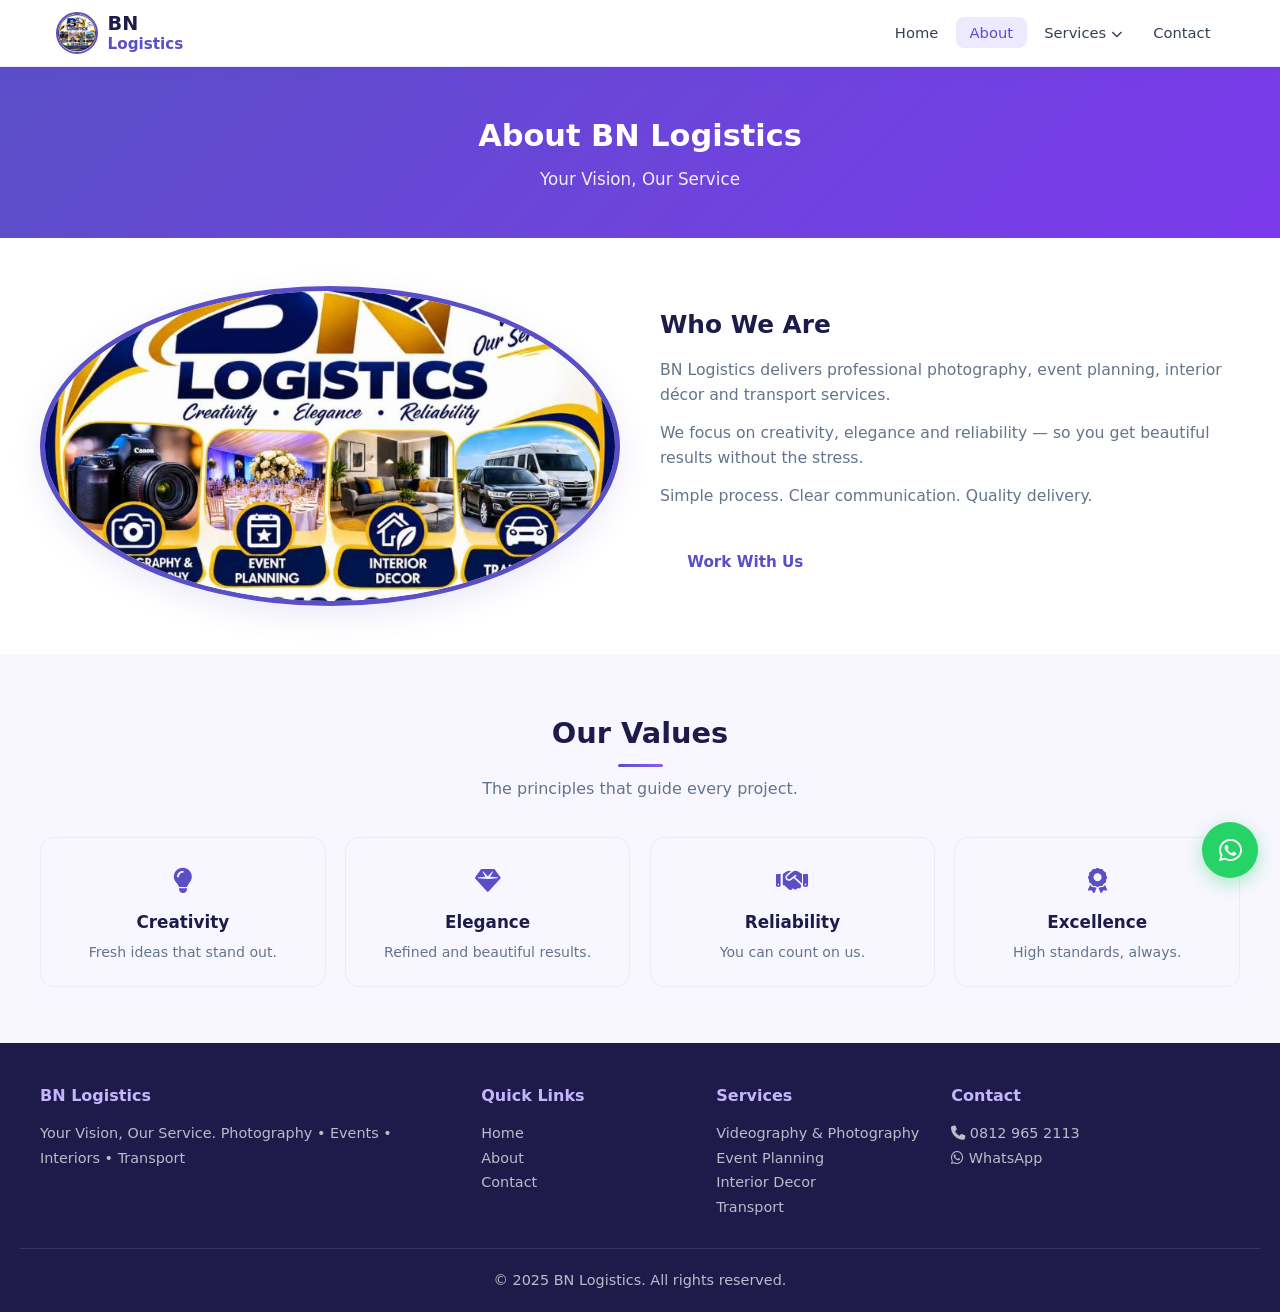
<file: about.html>
<!DOCTYPE html>
<html lang="en">
<head>
  <meta charset="UTF-8">
  <meta name="viewport" content="width=device-width, initial-scale=1.0">
  <title>About Us | BN Logistics</title>
  <link rel="stylesheet" href="css/styles.css">
  <link rel="stylesheet" href="https://cdnjs.cloudflare.com/ajax/libs/font-awesome/6.5.1/css/all.min.css">
</head>
<body>
  <header class="header">
    <div class="header-container">
      <a href="index.html" class="logo-brand">
        <img src="logo.jpeg" alt="BN Logistics Logo">
        <div class="brand-text">BN <span>Logistics</span></div>
      </a>
      <button class="mobile-toggle" aria-label="Toggle menu"><i class="fas fa-bars"></i></button>
      <ul class="nav-menu">
        <li><a href="index.html">Home</a></li>
        <li><a href="about.html" class="active">About</a></li>
        <li class="dropdown">
          <a href="index.html#services">Services <i class="fas fa-chevron-down" style="font-size:0.7rem;"></i></a>
          <div class="dropdown-content">
            <a href="services/videography.html">Videography & Photography</a>
            <a href="services/event-planning.html">Event Planning</a>
            <a href="services/interior-decor.html">Interior Decor</a>
            <a href="services/transport.html">Transport</a>
          </div>
        </li>
        <li><a href="contact.html">Contact</a></li>
      </ul>
    </div>
  </header>

  <section class="page-hero">
    <h1>About BN Logistics</h1>
    <p>Your Vision, Our Service</p>
  </section>

  <section class="content-section">
    <div class="container">
      <div>
        <img src="logo.jpeg" alt="BN Logistics" class="main-image" style="height: auto; max-height: 320px; border-radius: 50%; border: 5px solid var(--primary); object-fit: cover;">
      </div>
      <div>
        <h2>Who We Are</h2>
        <p>BN Logistics delivers professional photography, event planning, interior décor and transport services.</p>
        <p>We focus on creativity, elegance and reliability — so you get beautiful results without the stress.</p>
        <p>Simple process. Clear communication. Quality delivery.</p>
        <a href="contact.html" class="btn btn-primary" style="margin-top: 1rem;">Work With Us</a>
      </div>
    </div>
  </section>

  <section class="section" style="background: var(--light);">
    <div class="container">
      <div class="section-title">
        <h2>Our Values</h2>
        <p>The principles that guide every project.</p>
      </div>
      <div class="values-grid">
        <div class="value-item">
          <div class="icon"><i class="fas fa-lightbulb"></i></div>
          <h4>Creativity</h4>
          <p>Fresh ideas that stand out.</p>
        </div>
        <div class="value-item">
          <div class="icon"><i class="fas fa-gem"></i></div>
          <h4>Elegance</h4>
          <p>Refined and beautiful results.</p>
        </div>
        <div class="value-item">
          <div class="icon"><i class="fas fa-handshake"></i></div>
          <h4>Reliability</h4>
          <p>You can count on us.</p>
        </div>
        <div class="value-item">
          <div class="icon"><i class="fas fa-award"></i></div>
          <h4>Excellence</h4>
          <p>High standards, always.</p>
        </div>
      </div>
    </div>
  </section>

  <footer class="footer">
    <div class="footer-grid">
      <div>
        <h4>BN Logistics</h4>
        <p>Your Vision, Our Service. Photography • Events • Interiors • Transport</p>
      </div>
      <div>
        <h4>Quick Links</h4>
        <p><a href="index.html">Home</a></p>
        <p><a href="about.html">About</a></p>
        <p><a href="contact.html">Contact</a></p>
      </div>
      <div>
        <h4>Services</h4>
        <p><a href="services/videography.html">Videography & Photography</a></p>
        <p><a href="services/event-planning.html">Event Planning</a></p>
        <p><a href="services/interior-decor.html">Interior Decor</a></p>
        <p><a href="services/transport.html">Transport</a></p>
      </div>
      <div>
        <h4>Contact</h4>
        <p><i class="fas fa-phone"></i> <a href="tel:+2348129652113">0812 965 2113</a></p>
        <p><i class="fab fa-whatsapp"></i> <a href="https://wa.me/2348129652113" target="_blank">WhatsApp</a></p>
      </div>
    </div>
    <div class="footer-bottom">
      <p>&copy; 2025 BN Logistics. All rights reserved.</p>
    </div>
  </footer>

  <a href="https://wa.me/2348129652113" class="whatsapp-float" target="_blank"><i class="fab fa-whatsapp"></i></a>

  <script>
    const toggle = document.querySelector('.mobile-toggle');
    const menu = document.querySelector('.nav-menu');
    toggle.addEventListener('click', () => menu.classList.toggle('active'));
    document.querySelectorAll('.dropdown > a').forEach(link => {
      link.addEventListener('click', (e) => {
        if (window.innerWidth <= 768) {
          e.preventDefault();
          link.parentElement.classList.toggle('open');
        }
      });
    });
  </script>
</body>
</html>
</file>
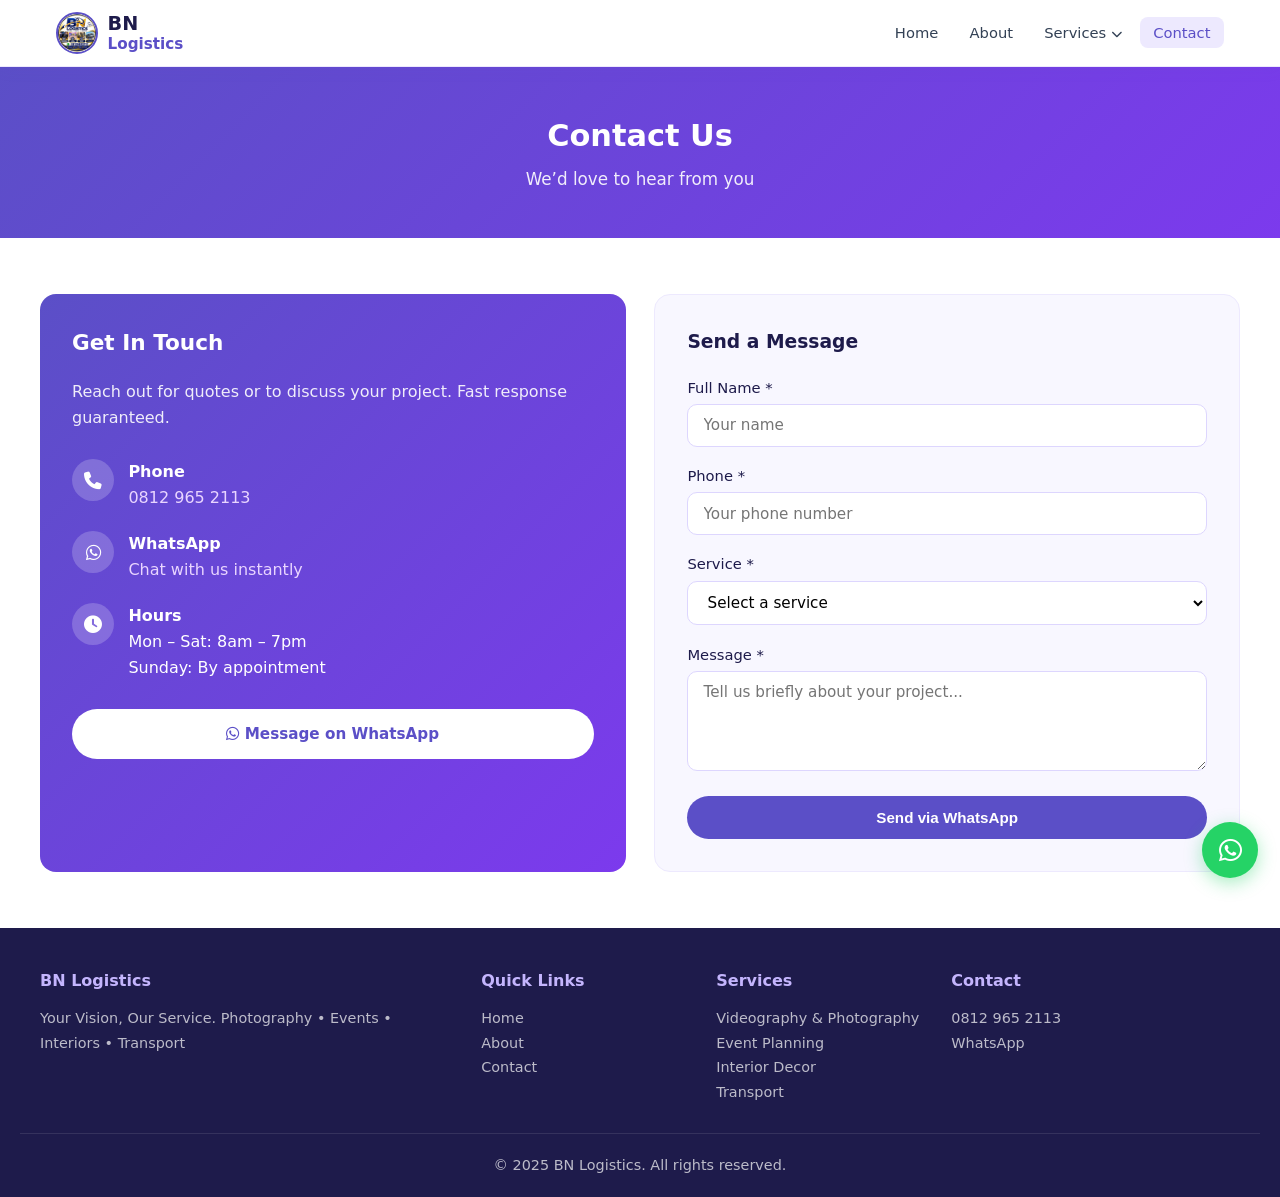
<file: contact.html>
<!DOCTYPE html>
<html lang="en">
<head>
  <meta charset="UTF-8">
  <meta name="viewport" content="width=device-width, initial-scale=1.0">
  <title>Contact Us | BN Logistics</title>
  <link rel="stylesheet" href="css/styles.css">
  <link rel="stylesheet" href="https://cdnjs.cloudflare.com/ajax/libs/font-awesome/6.5.1/css/all.min.css">
</head>
<body>
  <header class="header">
    <div class="header-container">
      <a href="index.html" class="logo-brand">
        <img src="logo.jpeg" alt="BN Logistics Logo">
        <div class="brand-text">BN <span>Logistics</span></div>
      </a>
      <button class="mobile-toggle" aria-label="Toggle menu"><i class="fas fa-bars"></i></button>
      <ul class="nav-menu">
        <li><a href="index.html">Home</a></li>
        <li><a href="about.html">About</a></li>
        <li class="dropdown">
          <a href="index.html#services">Services <i class="fas fa-chevron-down" style="font-size:0.7rem;"></i></a>
          <div class="dropdown-content">
            <a href="services/videography.html">Videography & Photography</a>
            <a href="services/event-planning.html">Event Planning</a>
            <a href="services/interior-decor.html">Interior Decor</a>
            <a href="services/transport.html">Transport</a>
          </div>
        </li>
        <li><a href="contact.html" class="active">Contact</a></li>
      </ul>
    </div>
  </header>

  <section class="page-hero">
    <h1>Contact Us</h1>
    <p>We’d love to hear from you</p>
  </section>

  <section class="section">
    <div class="container">
      <div class="contact-grid">
        <div class="contact-info">
          <h3>Get In Touch</h3>
          <p style="margin-bottom: 1.8rem; opacity: 0.9;">Reach out for quotes or to discuss your project. Fast response guaranteed.</p>
          
          <div class="contact-item">
            <div class="icon"><i class="fas fa-phone"></i></div>
            <div>
              <strong>Phone</strong><br>
              <a href="tel:+2348129652113">0812 965 2113</a>
            </div>
          </div>
          
          <div class="contact-item">
            <div class="icon"><i class="fab fa-whatsapp"></i></div>
            <div>
              <strong>WhatsApp</strong><br>
              <a href="https://wa.me/2348129652113" target="_blank">Chat with us instantly</a>
            </div>
          </div>
          
          <div class="contact-item">
            <div class="icon"><i class="fas fa-clock"></i></div>
            <div>
              <strong>Hours</strong><br>
              Mon – Sat: 8am – 7pm<br>
              Sunday: By appointment
            </div>
          </div>
          
          <div style="margin-top: 1.8rem;">
            <a href="https://wa.me/2348129652113" target="_blank" class="btn btn-primary" style="width: 100%; text-align: center; background: white; color: var(--primary);">
              <i class="fab fa-whatsapp"></i> Message on WhatsApp
            </a>
          </div>
        </div>
        
        <div class="contact-form">
          <h3>Send a Message</h3>
          <form id="contactForm" onsubmit="handleSubmit(event)">
            <div class="form-group">
              <label for="name">Full Name *</label>
              <input type="text" id="name" name="name" required placeholder="Your name">
            </div>
            <div class="form-group">
              <label for="phone">Phone *</label>
              <input type="tel" id="phone" name="phone" required placeholder="Your phone number">
            </div>
            <div class="form-group">
              <label for="service">Service *</label>
              <select id="service" name="service" required>
                <option value="">Select a service</option>
                <option value="Videography & Photography">Videography & Photography</option>
                <option value="Event Planning">Event Planning</option>
                <option value="Interior Decor">Interior Decor</option>
                <option value="Transport">Transport</option>
                <option value="Multiple Services">Multiple Services</option>
              </select>
            </div>
            <div class="form-group">
              <label for="message">Message *</label>
              <textarea id="message" name="message" required placeholder="Tell us briefly about your project..."></textarea>
            </div>
            <button type="submit" class="btn btn-primary" style="width: 100%; background: var(--primary); color: white;">Send via WhatsApp</button>
          </form>
          <p id="formMessage" style="margin-top: 1rem; text-align: center; display: none;"></p>
        </div>
      </div>
    </div>
  </section>

  <footer class="footer">
    <div class="footer-grid">
      <div>
        <h4>BN Logistics</h4>
        <p>Your Vision, Our Service. Photography • Events • Interiors • Transport</p>
      </div>
      <div>
        <h4>Quick Links</h4>
        <p><a href="index.html">Home</a></p>
        <p><a href="about.html">About</a></p>
        <p><a href="contact.html">Contact</a></p>
      </div>
      <div>
        <h4>Services</h4>
        <p><a href="services/videography.html">Videography & Photography</a></p>
        <p><a href="services/event-planning.html">Event Planning</a></p>
        <p><a href="services/interior-decor.html">Interior Decor</a></p>
        <p><a href="services/transport.html">Transport</a></p>
      </div>
      <div>
        <h4>Contact</h4>
        <p><a href="tel:+2348129652113">0812 965 2113</a></p>
        <p><a href="https://wa.me/2348129652113" target="_blank">WhatsApp</a></p>
      </div>
    </div>
    <div class="footer-bottom">
      <p>&copy; 2025 BN Logistics. All rights reserved.</p>
    </div>
  </footer>

  <a href="https://wa.me/2348129652113" class="whatsapp-float" target="_blank"><i class="fab fa-whatsapp"></i></a>

  <script>
    const toggle = document.querySelector('.mobile-toggle');
    const menu = document.querySelector('.nav-menu');
    toggle.addEventListener('click', () => menu.classList.toggle('active'));
    document.querySelectorAll('.dropdown > a').forEach(link => {
      link.addEventListener('click', (e) => {
        if (window.innerWidth <= 768) {
          e.preventDefault();
          link.parentElement.classList.toggle('open');
        }
      });
    });

    function handleSubmit(e) {
      e.preventDefault();
      const name = document.getElementById('name').value;
      const phone = document.getElementById('phone').value;
      const service = document.getElementById('service').value;
      const message = document.getElementById('message').value;
      
      const text = encodeURIComponent(
        `Hello BN Logistics!\n\nName: ${name}\nPhone: ${phone}\nService: ${service}\n\nMessage: ${message}`
      );
      
      window.open(`https://wa.me/2348129652113?text=${text}`, '_blank');
      
      const formMsg = document.getElementById('formMessage');
      formMsg.style.display = 'block';
      formMsg.style.color = 'var(--primary)';
      formMsg.innerHTML = '<strong>Opening WhatsApp...</strong> Your message is ready to send.';
    }
  </script>
</body>
</html>
</file>
<file: css/styles.css>
/* BN Logistics - White + Soft Blueish Purple Theme */
:root {
  --primary: #5B4FC7;
  --primary-dark: #3F3799;
  --primary-light: #7B6FD4;
  --accent: #8B5CF6;
  --accent-light: #A78BFA;
  --accent-soft: #EDE9FE;
  --white: #FFFFFF;
  --light: #F8F7FF;
  --gray: #64748B;
  --dark: #1E1B4B;
  --text: #334155;
}

* {
  margin: 0;
  padding: 0;
  box-sizing: border-box;
}

html {
  scroll-behavior: smooth;
}

body {
  font-family: 'Segoe UI', system-ui, -apple-system, BlinkMacSystemFont, sans-serif;
  line-height: 1.6;
  color: var(--text);
  background: var(--white);
  overflow-x: hidden;
}

img {
  max-width: 100%;
  height: auto;
  display: block;
}

/* Header */
.header {
  background: var(--white);
  position: sticky;
  top: 0;
  z-index: 1000;
  box-shadow: 0 2px 15px rgba(91, 79, 199, 0.08);
  border-bottom: 1px solid #EDE9FE;
}

.header-container {
  max-width: 1200px;
  margin: 0 auto;
  padding: 0.75rem 1rem;
  display: flex;
  justify-content: space-between;
  align-items: center;
  gap: 0.5rem;
}

.logo-brand {
  display: flex;
  align-items: center;
  gap: 0.6rem;
  text-decoration: none;
  color: var(--dark);
  flex-shrink: 0;
}

.logo-brand img {
  height: 42px;
  width: 42px;
  border-radius: 50%;
  border: 2px solid var(--primary);
  object-fit: cover;
}

.logo-brand .brand-text {
  font-size: 1.2rem;
  font-weight: 700;
  line-height: 1.2;
}

.logo-brand .brand-text span {
  color: var(--primary);
  display: block;
  font-size: 0.95rem;
}

/* Navigation */
.nav-menu {
  display: flex;
  list-style: none;
  gap: 0.25rem;
  align-items: center;
}

.nav-menu a {
  color: var(--text);
  text-decoration: none;
  padding: 0.45rem 0.85rem;
  border-radius: 8px;
  font-weight: 500;
  font-size: 0.92rem;
  transition: all 0.25s ease;
  white-space: nowrap;
}

.nav-menu a:hover,
.nav-menu a.active {
  background: var(--accent-soft);
  color: var(--primary);
}

.nav-menu .dropdown {
  position: relative;
}

.nav-menu .dropdown-content {
  display: none;
  position: absolute;
  top: 100%;
  left: 0;
  background: var(--white);
  min-width: 220px;
  border-radius: 12px;
  box-shadow: 0 12px 30px rgba(91, 79, 199, 0.15);
  overflow: hidden;
  z-index: 100;
  border: 1px solid #EDE9FE;
}

.nav-menu .dropdown:hover .dropdown-content {
  display: block;
}

.nav-menu .dropdown-content a {
  display: block;
  padding: 0.75rem 1.2rem;
  border-radius: 0;
}

.nav-menu .dropdown-content a:hover {
  background: var(--accent-soft);
  color: var(--primary);
}

/* Mobile Menu Toggle */
.mobile-toggle {
  display: none;
  background: none;
  border: none;
  color: var(--primary);
  font-size: 1.5rem;
  cursor: pointer;
  padding: 0.4rem;
}

/* Hero */
.hero {
  background: linear-gradient(135deg, #5B4FC7 0%, #7C3AED 100%);
  color: var(--white);
  padding: 3.5rem 1.25rem;
  text-align: center;
}

.hero-content {
  max-width: 700px;
  margin: 0 auto;
}

.hero h1 {
  font-size: 2.2rem;
  margin-bottom: 0.6rem;
  font-weight: 800;
  line-height: 1.2;
}

.hero h1 span {
  color: #E9D5FF;
}

.hero .tagline {
  font-size: 1.2rem;
  color: #E9D5FF;
  margin-bottom: 1rem;
  font-weight: 500;
}

.hero p {
  font-size: 1rem;
  margin-bottom: 1.8rem;
  opacity: 0.92;
  max-width: 500px;
  margin-left: auto;
  margin-right: auto;
}

.btn {
  display: inline-block;
  padding: 0.8rem 1.7rem;
  border-radius: 50px;
  text-decoration: none;
  font-weight: 600;
  transition: all 0.3s ease;
  border: none;
  cursor: pointer;
  font-size: 0.95rem;
}

.btn-primary {
  background: var(--white);
  color: var(--primary);
}

.btn-primary:hover {
  background: #F5F3FF;
  transform: translateY(-2px);
}

.btn-outline {
  background: transparent;
  color: var(--white);
  border: 2px solid rgba(255,255,255,0.75);
  margin-left: 0.6rem;
}

.btn-outline:hover {
  background: rgba(255,255,255,0.15);
}

/* Sections */
.section {
  padding: 3.5rem 1.25rem;
}

.section-title {
  text-align: center;
  margin-bottom: 2.2rem;
}

.section-title h2 {
  font-size: 1.8rem;
  color: var(--dark);
  margin-bottom: 0.4rem;
}

.section-title h2::after {
  content: '';
  display: block;
  width: 45px;
  height: 3px;
  background: linear-gradient(90deg, var(--primary), var(--accent));
  margin: 0.5rem auto 0;
  border-radius: 2px;
}

.section-title p {
  color: var(--gray);
  max-width: 480px;
  margin: 0.6rem auto 0;
  font-size: 1rem;
}

.container {
  max-width: 1200px;
  margin: 0 auto;
}

/* Service Cards */
.services-grid {
  display: grid;
  grid-template-columns: repeat(auto-fit, minmax(260px, 1fr));
  gap: 1.5rem;
}

.service-card {
  background: var(--white);
  border-radius: 16px;
  overflow: hidden;
  box-shadow: 0 4px 18px rgba(91, 79, 199, 0.08);
  border: 1px solid #EDE9FE;
  transition: transform 0.3s ease, box-shadow 0.3s ease;
}

.service-card:hover {
  transform: translateY(-6px);
  box-shadow: 0 12px 30px rgba(91, 79, 199, 0.14);
}

.service-card .card-image {
  width: 100%;
  height: 170px;
  overflow: hidden;
  background: #f0f0f0;
}

.service-card .card-image img {
  width: 100%;
  height: 100%;
  object-fit: cover;
  object-position: center;
  transition: transform 0.4s ease;
}

.service-card:hover .card-image img {
  transform: scale(1.05);
}

.service-card .content {
  padding: 1.25rem;
  text-align: center;
}

.service-card h3 {
  color: var(--dark);
  margin-bottom: 0.4rem;
  font-size: 1.15rem;
}

.service-card p {
  color: var(--gray);
  font-size: 0.9rem;
  margin-bottom: 1rem;
  line-height: 1.45;
}

.service-card .btn-sm {
  padding: 0.5rem 1.3rem;
  font-size: 0.88rem;
  background: var(--primary);
  color: white;
  border-radius: 50px;
}

.service-card .btn-sm:hover {
  background: var(--primary-dark);
}

/* Values */
.values-grid {
  display: grid;
  grid-template-columns: repeat(auto-fit, minmax(160px, 1fr));
  gap: 1.2rem;
}

.value-item {
  text-align: center;
  padding: 1.4rem 1rem;
  background: var(--light);
  border-radius: 14px;
  border: 1px solid #EDE9FE;
}

.value-item .icon {
  font-size: 1.6rem;
  color: var(--primary);
  margin-bottom: 0.5rem;
}

.value-item h4 {
  color: var(--dark);
  margin-bottom: 0.3rem;
  font-size: 1.05rem;
}

.value-item p {
  color: var(--gray);
  font-size: 0.88rem;
}

/* Page Hero */
.page-hero {
  background: linear-gradient(135deg, #5B4FC7 0%, #7C3AED 100%);
  color: var(--white);
  padding: 2.8rem 1.25rem;
  text-align: center;
}

.page-hero h1 {
  font-size: 1.9rem;
  margin-bottom: 0.35rem;
  font-weight: 700;
}

.page-hero p {
  opacity: 0.9;
  font-size: 1.05rem;
}

/* Content Section */
.content-section {
  padding: 3rem 1.25rem;
}

.content-section .container {
  display: grid;
  grid-template-columns: 1fr 1fr;
  gap: 2.5rem;
  align-items: center;
}

.content-section .main-image {
  width: 100%;
  height: 300px;
  object-fit: cover;
  border-radius: 16px;
  box-shadow: 0 10px 30px rgba(91, 79, 199, 0.12);
}

.content-section h2 {
  color: var(--dark);
  margin-bottom: 0.8rem;
  font-size: 1.55rem;
}

.content-section p {
  color: var(--gray);
  margin-bottom: 0.8rem;
  font-size: 0.98rem;
}

/* Contact */
.contact-grid {
  display: grid;
  grid-template-columns: 1fr 1fr;
  gap: 1.8rem;
}

.contact-info {
  background: linear-gradient(135deg, #5B4FC7 0%, #7C3AED 100%);
  color: var(--white);
  padding: 2rem;
  border-radius: 16px;
}

.contact-info h3 {
  margin-bottom: 1.2rem;
  font-size: 1.35rem;
}

.contact-item {
  display: flex;
  align-items: flex-start;
  gap: 0.9rem;
  margin-bottom: 1.3rem;
}

.contact-item .icon {
  background: rgba(255,255,255,0.2);
  color: white;
  width: 42px;
  height: 42px;
  border-radius: 50%;
  display: flex;
  align-items: center;
  justify-content: center;
  font-size: 1.1rem;
  flex-shrink: 0;
}

.contact-item a {
  color: #E9D5FF;
  text-decoration: none;
}

.contact-form {
  background: var(--light);
  padding: 2rem;
  border-radius: 16px;
  border: 1px solid #EDE9FE;
}

.contact-form h3 {
  color: var(--dark);
  margin-bottom: 1.2rem;
}

.form-group {
  margin-bottom: 1.1rem;
}

.form-group label {
  display: block;
  margin-bottom: 0.3rem;
  font-weight: 500;
  color: var(--dark);
  font-size: 0.92rem;
}

.form-group input,
.form-group select,
.form-group textarea {
  width: 100%;
  padding: 0.7rem 0.95rem;
  border: 1px solid #DDD6FE;
  border-radius: 10px;
  font-size: 0.95rem;
  font-family: inherit;
  background: white;
}

.form-group input:focus,
.form-group select:focus,
.form-group textarea:focus {
  outline: none;
  border-color: var(--primary);
  box-shadow: 0 0 0 3px rgba(91, 79, 199, 0.12);
}

.form-group textarea {
  resize: vertical;
  min-height: 100px;
}

/* Footer */
.footer {
  background: #1E1B4B;
  color: var(--white);
  padding: 2.5rem 1.25rem 1.2rem;
}

.footer-grid {
  display: grid;
  grid-template-columns: 2fr 1fr 1fr 1.4fr;
  gap: 1.8rem;
  max-width: 1200px;
  margin: 0 auto 1.8rem;
}

.footer h4 {
  color: #C4B5FD;
  margin-bottom: 0.8rem;
  font-size: 1rem;
}

.footer p, .footer a {
  color: rgba(255,255,255,0.7);
  text-decoration: none;
  font-size: 0.9rem;
  line-height: 1.7;
}

.footer a:hover {
  color: #C4B5FD;
}

.footer-bottom {
  text-align: center;
  padding-top: 1.2rem;
  border-top: 1px solid rgba(255,255,255,0.1);
  color: rgba(255,255,255,0.5);
  font-size: 0.85rem;
}

/* WhatsApp Float */
.whatsapp-float {
  position: fixed;
  bottom: 22px;
  right: 22px;
  background: #25D366;
  color: white;
  width: 56px;
  height: 56px;
  border-radius: 50%;
  display: flex;
  align-items: center;
  justify-content: center;
  font-size: 1.65rem;
  box-shadow: 0 5px 18px rgba(37,211,102,0.4);
  z-index: 999;
  text-decoration: none;
}

/* Features list */
.features-list {
  list-style: none;
  margin: 1rem 0;
}

.features-list li {
  padding: 0.4rem 0;
  padding-left: 1.5rem;
  position: relative;
  color: var(--gray);
  font-size: 0.93rem;
}

.features-list li::before {
  content: '✓';
  position: absolute;
  left: 0;
  color: var(--primary);
  font-weight: bold;
}

/* CTA */
.cta-section {
  background: linear-gradient(135deg, #5B4FC7 0%, #7C3AED 100%);
  color: white;
  text-align: center;
  padding: 3.2rem 1.25rem;
}

/* ========== MOBILE RESPONSIVE ========== */
@media (max-width: 900px) {
  .content-section .container {
    grid-template-columns: 1fr;
    gap: 1.8rem;
  }
  
  .content-section .main-image {
    height: 240px;
  }
  
  .contact-grid {
    grid-template-columns: 1fr;
  }
  
  .footer-grid {
    grid-template-columns: 1fr 1fr;
  }
}

@media (max-width: 768px) {
  .mobile-toggle {
    display: block;
  }
  
  .nav-menu {
    display: none;
    position: absolute;
    top: 100%;
    left: 0;
    right: 0;
    background: var(--white);
    flex-direction: column;
    padding: 0.8rem;
    gap: 0.2rem;
    box-shadow: 0 10px 25px rgba(0,0,0,0.1);
    border-top: 1px solid #EDE9FE;
  }
  
  .nav-menu.active {
    display: flex;
  }
  
  .nav-menu a {
    width: 100%;
    text-align: left;
    padding: 0.75rem 1rem;
  }
  
  .nav-menu .dropdown-content {
    position: static;
    display: none;
    background: var(--light);
    box-shadow: none;
    border: none;
    border-radius: 8px;
    margin-top: 0.3rem;
  }
  
  .nav-menu .dropdown.open .dropdown-content {
    display: block;
  }
  
  .hero {
    padding: 2.8rem 1.2rem;
  }
  
  .hero h1 {
    font-size: 1.85rem;
  }
  
  .hero .tagline {
    font-size: 1.1rem;
  }
  
  .btn-outline {
    margin-left: 0;
    margin-top: 0.7rem;
    display: inline-block;
  }
  
  .hero .btn {
    display: block;
    width: 100%;
    max-width: 260px;
    margin: 0.5rem auto;
  }
  
  .btn-outline {
    margin-left: auto;
    margin-right: auto;
  }
  
  .services-grid {
    grid-template-columns: 1fr;
    gap: 1.3rem;
  }
  
  .service-card .card-image {
    height: 190px;
  }
  
  .section {
    padding: 2.8rem 1.2rem;
  }
  
  .section-title h2 {
    font-size: 1.6rem;
  }
  
  .footer-grid {
    grid-template-columns: 1fr;
    gap: 1.5rem;
  }
  
  .page-hero h1 {
    font-size: 1.7rem;
  }
  
  .content-section .main-image {
    height: 220px;
  }
}

@media (max-width: 480px) {
  .logo-brand .brand-text {
    font-size: 1.05rem;
  }
  
  .logo-brand img {
    height: 38px;
    width: 38px;
  }
  
  .hero h1 {
    font-size: 1.65rem;
  }
  
  .service-card .card-image {
    height: 170px;
  }
  }
</file>
